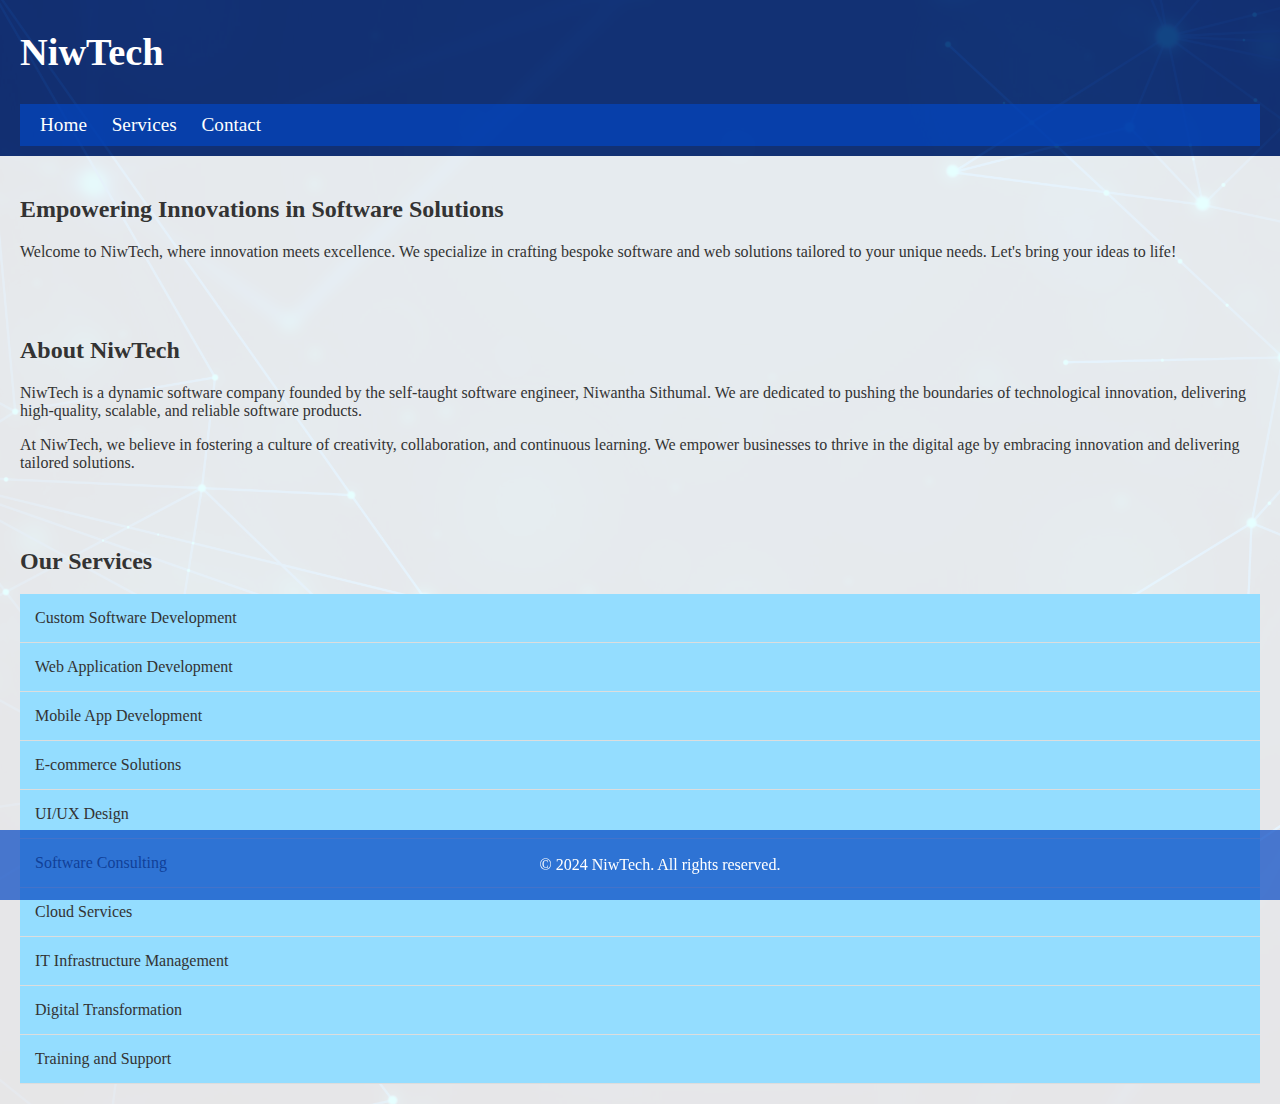
<file: MyOwnWebsite/Index.html>
<!DOCTYPE html>
<html lang="en">

<head>
    <meta charset="UTF-8">
    <meta name="viewport" content="width=device-width, initial-scale=1.0">
    <title>NiwTech | Innovative Software Solutions</title>
    <link rel="stylesheet" href="1.css">
</head>

<body>
    <header>
        <h1 class="logo">NiwTech</h1>
        <nav>
            <a href="index1.html">Home</a>
            <!-- <a href="about.html">About</a> -->
            <a href="skills.html">Services</a>
            <a href="contact.html">Contact</a>
        </nav>
    </header>
    <section class="hero">
        <div class="hero-content">
            <h2 class="hero-title">Empowering Innovations in Software Solutions</h2>
            <p class="hero-text">
                Welcome to NiwTech, where innovation meets excellence. We specialize in crafting bespoke software and web solutions tailored to your unique needs. Let's bring your ideas to life!
            </p>
        </div>
    </section>
    <section class="about">
        <div class="container">
            <h2>About NiwTech</h2>
            <p>
                NiwTech is a dynamic software company founded by the self-taught software engineer, Niwantha Sithumal. We are dedicated to pushing the boundaries of technological innovation, delivering high-quality, scalable, and reliable software products.
            </p>
            <p>
                At NiwTech, we believe in fostering a culture of creativity, collaboration, and continuous learning. We empower businesses to thrive in the digital age by embracing innovation and delivering tailored solutions.
            </p>
        </div>
    </section>
    <section class="services">
        <div class="container">
            <h2>Our Services</h2>
            <ul>
                <li>Custom Software Development</li>
                <li>Web Application Development</li>
                <li>Mobile App Development</li>
                <li>E-commerce Solutions</li>
                <li>UI/UX Design</li>
                <li>Software Consulting</li>
                <li>Cloud Services</li>
                <li>IT Infrastructure Management</li>
                <li>Digital Transformation</li>
                <li>Training and Support</li>
            </ul>
        </div>
    </section>
    <footer>
        <p>&copy; 2024 NiwTech. All rights reserved.</p>
    </footer>
</body>

</html>
</file>
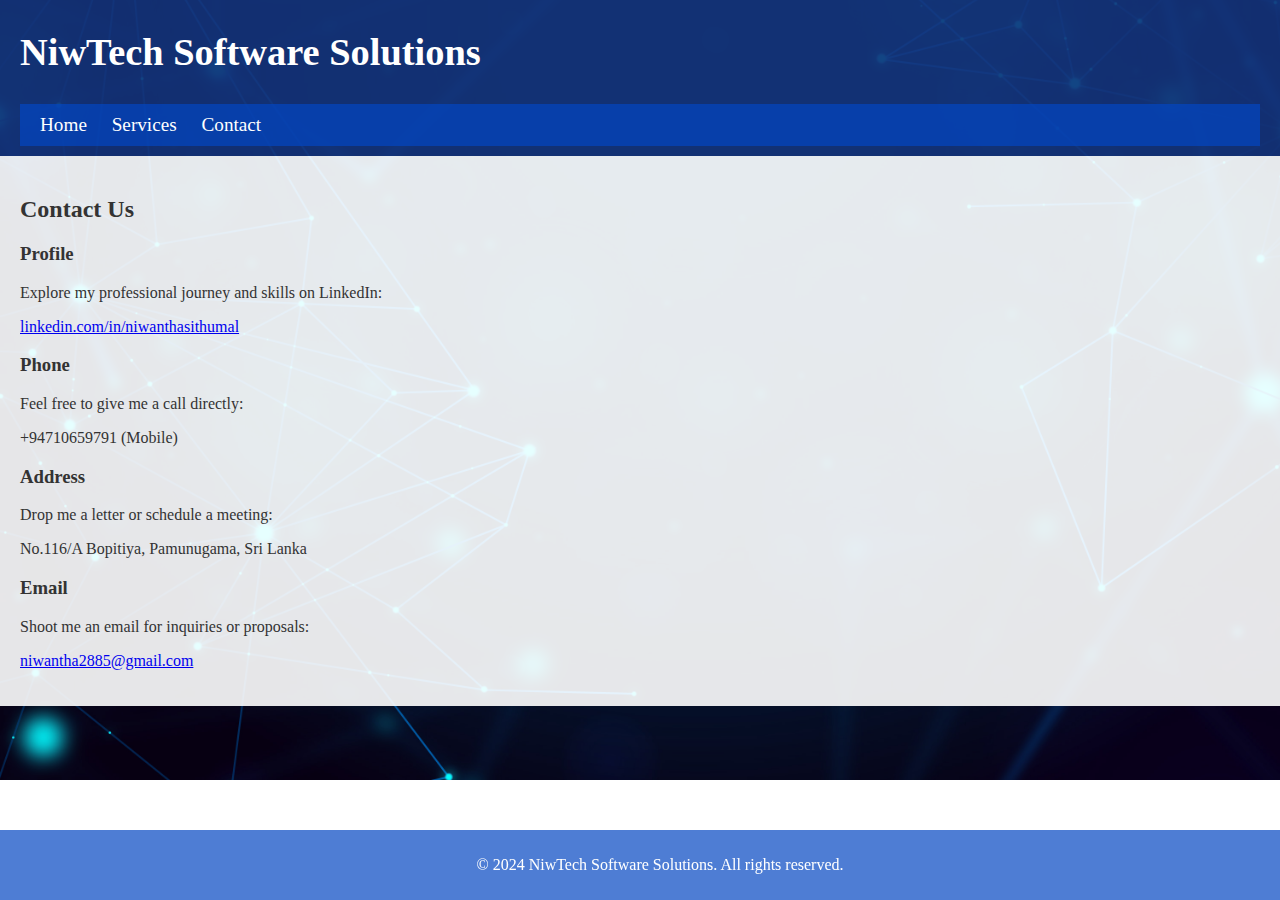
<file: MyOwnWebsite/contact.html>
<!DOCTYPE html>
<html lang="en">

<head>
    <meta charset="UTF-8">
    <meta name="viewport" content="width=device-width, initial-scale=1.0">
    <title>NiwTech | Contact</title>
    <link rel="stylesheet" href="1.css">
</head>

<body>
    <header>
        <h1 class="logo">NiwTech Software Solutions</h1>
        <nav>
            <a href="index1.html">Home</a>
 <!-- <a href="about.html">About</a> -->
            <a href="skills.html">Services</a>
            <a href="contact.html">Contact</a>
        </nav>
    </header>

    <section class="contact">
        <h2>Contact Us</h2>
        <div class="contact-info">
            <div class="profile">
                <h3>Profile</h3>
                <p>Explore my professional journey and skills on LinkedIn:</p>
                <a href="https://www.linkedin.com/in/niwanthasithumal">linkedin.com/in/niwanthasithumal</a>
            </div>

            <div class="phone">
                <h3>Phone</h3>
                <p>Feel free to give me a call directly:</p>
                <p>+94710659791 (Mobile)</p>
            </div>

            <div class="address">
                <h3>Address</h3>
                <p>Drop me a letter or schedule a meeting:</p>
                <p>No.116/A Bopitiya, Pamunugama, Sri Lanka</p>
            </div>

            <div class="email">
                <h3>Email</h3>
                <p>Shoot me an email for inquiries or proposals:</p>
                <p><a href="mailto:niwantha2885@gmail.com">niwantha2885@gmail.com</a></p>
            </div>
        </div>
    </section>

    <footer>
        <p>&copy; 2024 NiwTech Software Solutions. All rights reserved.</p>
    </footer>
</body>

</html>
</file>
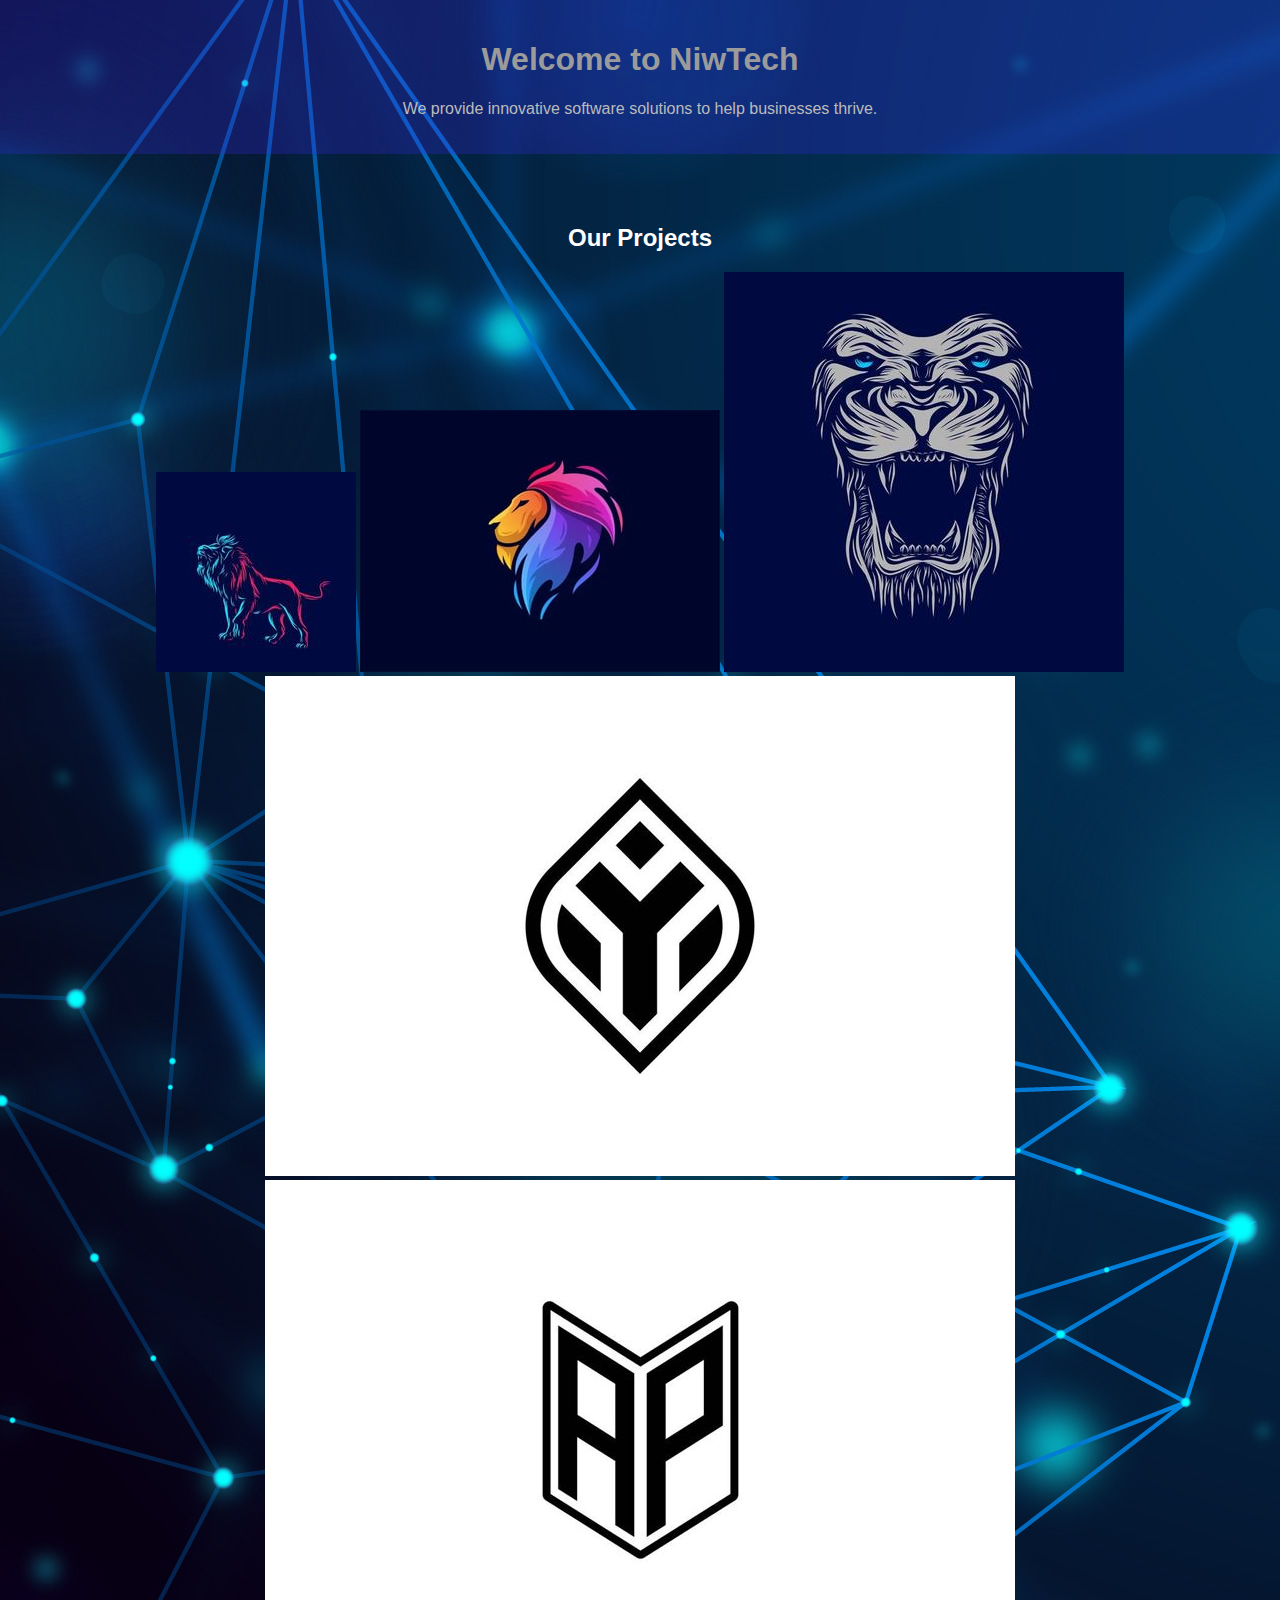
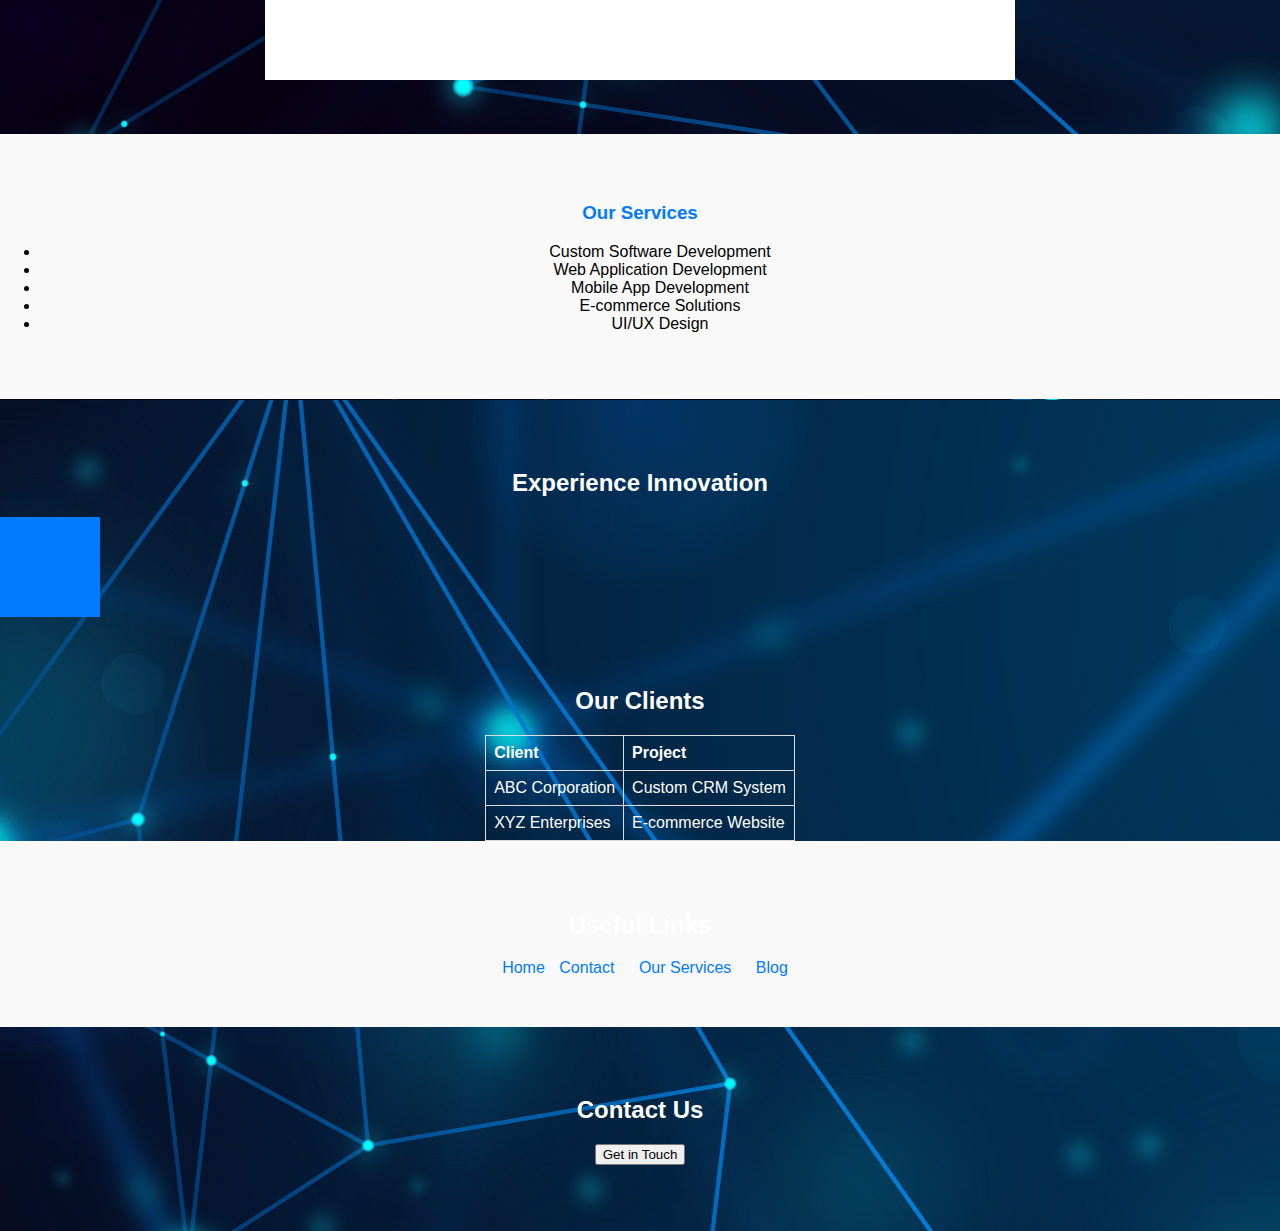
<file: MyOwnWebsite/index1.html>
<!DOCTYPE html>
<html lang="en">

<head>
  <meta charset="UTF-8">
  <meta name="viewport" content="width=device-width, initial-scale=1.0">
  <title>NiwTech - Innovative Solutions for Businesses</title>
  <link rel="stylesheet" href="about.css">
</head>

<body>

  <!-- Header -->
  <header>
    <h1>Welcome to NiwTech</h1>
    <p>We provide innovative software solutions to help businesses thrive.</p>
  </header>

  <!-- Section: Our Projects -->
  <section class="projects">
    <h2>Our Projects</h2>
    <div>
      <img src="pic/1.jpg" alt="Project 1" class="image">
      <img src="pic/2.jpg" alt="Project 2" class="image">
      <img src="pic/6.jpg" alt="Project 3" class="image">
      <img src="pic/4.jpg" alt="Project 4" class="image">
      <img src="pic/5.jpg" alt="Project 5" class="image">
    </div>
  </section>

  <!-- Section: Our Services -->
  <section class="services">
    <h3>Our Services</h3>
    <ul>
      <li>Custom Software Development</li>
      <li>Web Application Development</li>
      <li>Mobile App Development</li>
      <li>E-commerce Solutions</li>
      <li>UI/UX Design</li>
    </ul>
  </section>

  <!-- Section: Simple Animation -->
  <section class="animation-section">
    <h2>Experience Innovation</h2>
    <div class="animation"></div>
  </section>

  <!-- Section: Our Clients -->
  <section class="clients">
    <h2>Our Clients</h2>
    <table>
      <tr>
        <th>Client</th>
        <th>Project</th>
      </tr>
      <tr>
        <td>ABC Corporation</td>
        <td>Custom CRM System</td>
      </tr>
      <tr>
        <td>XYZ Enterprises</td>
        <td>E-commerce Website</td>
      </tr>
    </table>
  </section>

  <!-- Section: Useful Links -->
  <section class="links">
    <h2>Useful Links</h2>
    <ul>
      
    </ul>
    
    <li></li><a href="index1.html">Home</a>
    <li> <a href="contact.html">Contact</a></li>
    <li><a href="skills.html">Our Services</a></li>

    <li><a href="https://www.blogger.com/blog/posts/6866727920566804196">Blog</a></li>
    </ul>
  </section>

  <!-- Section: Contact Us -->
  <section class="contact">
    <h2>Contact Us</h2>
    <button onclick="contactUs()">Get in Touch</button>
    <p id="contactMessage"></p>
  </section>

  <!-- JavaScript -->
  <script src="just.js"></script>

</body>

</html>
</file>
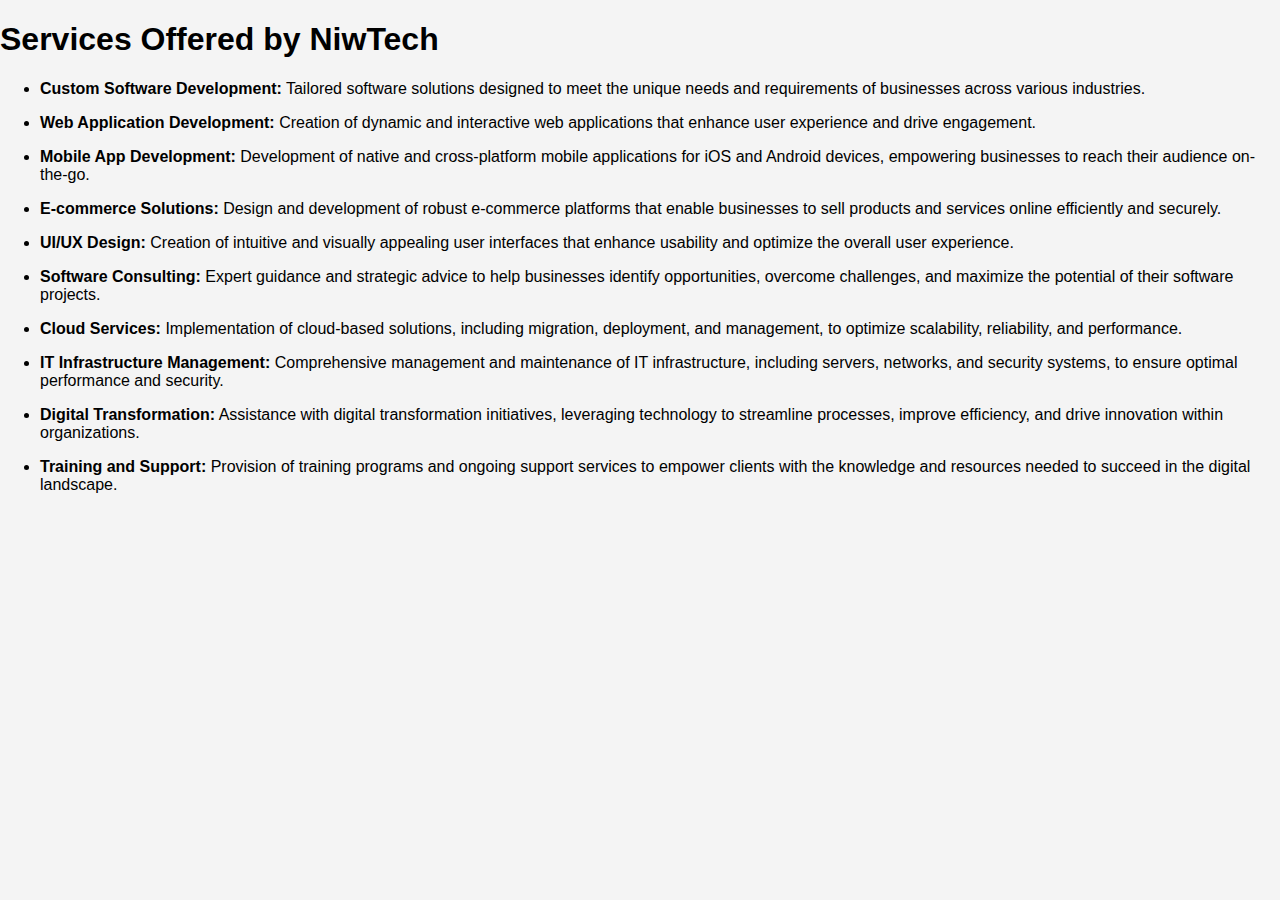
<file: MyOwnWebsite/message.html>
<!DOCTYPE html>
<html lang="en">
<head>
  <meta charset="UTF-8">
  <meta name="viewport" content="width=device-width, initial-scale=1.0">
  <title>NiwTech Services</title>
  <link rel="stylesheet" href="s2.css">
</head>
<body>
  <h1>Services Offered by NiwTech</h1>
  <ul>
    <li>
      <p><strong>Custom Software Development:</strong> Tailored software solutions designed to meet the unique needs and requirements of businesses across various industries.</p>
    </li>
    <li>
      <p><strong>Web Application Development:</strong> Creation of dynamic and interactive web applications that enhance user experience and drive engagement.</p>
    </li>
    <li>
      <p><strong>Mobile App Development:</strong> Development of native and cross-platform mobile applications for iOS and Android devices, empowering businesses to reach their audience on-the-go.</p>
    </li>
    <li>
      <p><strong>E-commerce Solutions:</strong> Design and development of robust e-commerce platforms that enable businesses to sell products and services online efficiently and securely.</p>
    </li>
    <li>
      <p><strong>UI/UX Design:</strong> Creation of intuitive and visually appealing user interfaces that enhance usability and optimize the overall user experience.</p>
    </li>
    <li>
      <p><strong>Software Consulting:</strong> Expert guidance and strategic advice to help businesses identify opportunities, overcome challenges, and maximize the potential of their software projects.</p>
    </li>
    <li>
      <p><strong>Cloud Services:</strong> Implementation of cloud-based solutions, including migration, deployment, and management, to optimize scalability, reliability, and performance.</p>
    </li>
    <li>
      <p><strong>IT Infrastructure Management:</strong> Comprehensive management and maintenance of IT infrastructure, including servers, networks, and security systems, to ensure optimal performance and security.</p>
    </li>
    <li>
      <p><strong>Digital Transformation:</strong> Assistance with digital transformation initiatives, leveraging technology to streamline processes, improve efficiency, and drive innovation within organizations.</p>
    </li>
    <li>
      <p><strong>Training and Support:</strong> Provision of training programs and ongoing support services to empower clients with the knowledge and resources needed to succeed in the digital landscape.</p>
    </li>
  </ul>
</body>
</html>
</file>
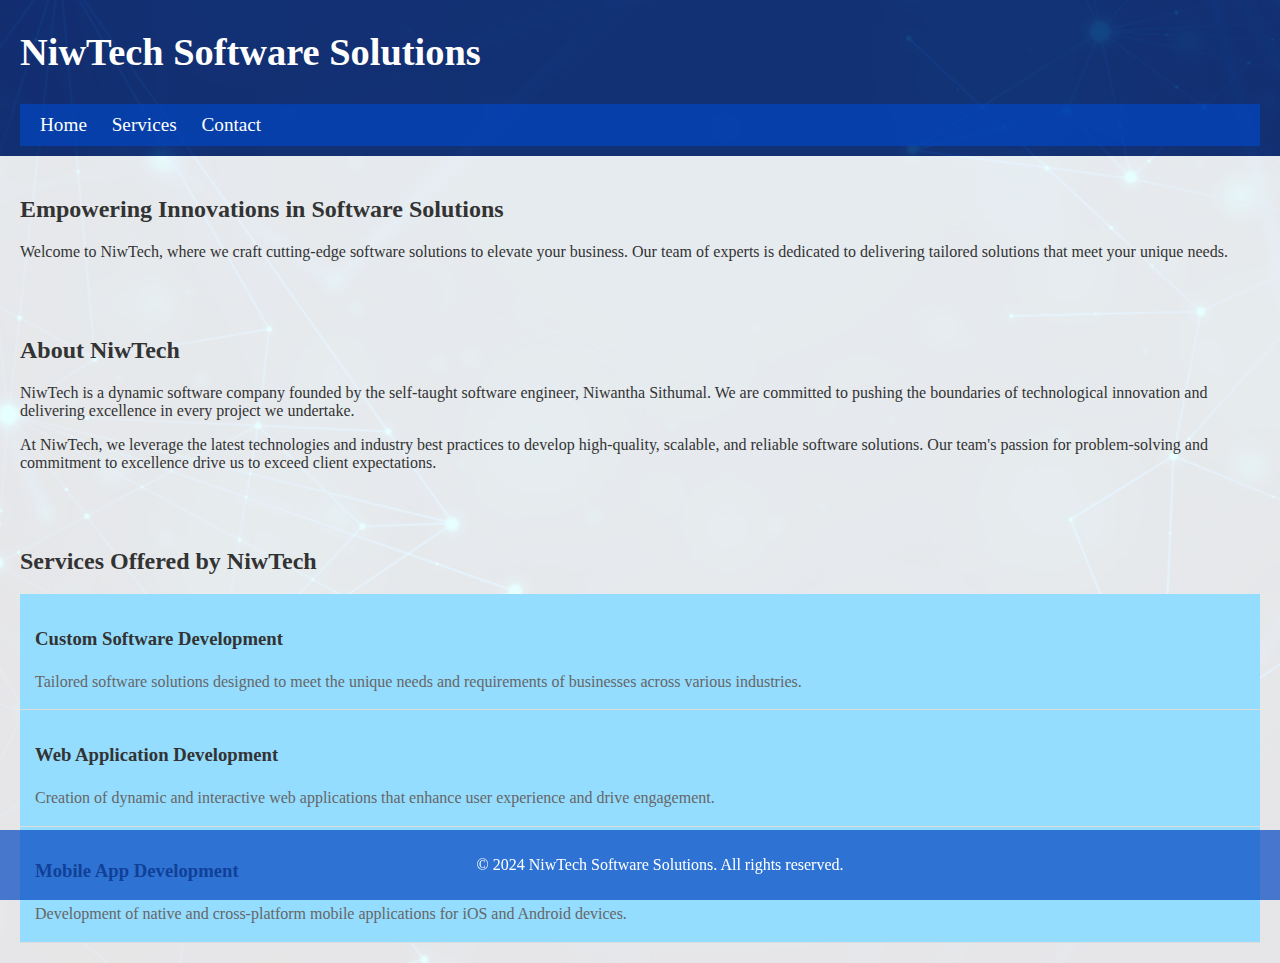
<file: MyOwnWebsite/skills.html>
<!DOCTYPE html>
<html lang="en">

<head>
    <meta charset="UTF-8">
    <meta name="viewport" content="width=device-width, initial-scale=1.0">
    <title>NiwTech | Innovative Software Solutions</title>
    <link rel="stylesheet" href="1.css">
</head>

<body>
    <header>
        <h1 class="logo">NiwTech Software Solutions</h1>
        <nav>
            <a href="index1.html">Home</a>
      <!-- <a href="about.html">About</a> -->
            <a href="skills.html">Services</a>
            <a href="contact.html">Contact</a>
        </nav>
    </header>

    <section class="hero">
        <div class="hero-content">
            <h2 class="hero-title">Empowering Innovations in Software Solutions</h2>
            <p class="hero-text">
                Welcome to NiwTech, where we craft cutting-edge software solutions to elevate your business. Our team of experts is dedicated to delivering tailored solutions that meet your unique needs.
            </p>
        </div>
    </section>

    <section class="about">
        <div class="container">
            <h2>About NiwTech</h2>
            <p>
                NiwTech is a dynamic software company founded by the self-taught software engineer, Niwantha Sithumal. We are committed to pushing the boundaries of technological innovation and delivering excellence in every project we undertake.
            </p>
            <p>
                At NiwTech, we leverage the latest technologies and industry best practices to develop high-quality, scalable, and reliable software solutions. Our team's passion for problem-solving and commitment to excellence drive us to exceed client expectations.
            </p>
        </div>
    </section>

    <section class="services">
        <div class="container">
            <h2>Services Offered by NiwTech</h2>
            <ul>
                <li>
                    <h3>Custom Software Development</h3>
                    <p>Tailored software solutions designed to meet the unique needs and requirements of businesses across various industries.</p>
                </li>
                <li>
                    <h3>Web Application Development</h3>
                    <p>Creation of dynamic and interactive web applications that enhance user experience and drive engagement.</p>
                </li>
                <li>
                    <h3>Mobile App Development</h3>
                    <p>Development of native and cross-platform mobile applications for iOS and Android devices.</p>
                </li>
                <!-- Add more services here -->
            </ul>
        </div>
    </section>

    <footer>
        <p>&copy; 2024 NiwTech Software Solutions. All rights reserved.</p>
    </footer>
</body>

</html>
</file>
<file: MyOwnWebsite/1.css>
/* Combined CSS with Improved Colors */

body {
    font-family: 'Times New Roman', Times, serif;
    margin: 0;
    padding: 0;
    background-image: url('3409297.jpg'); /* Replace 'background-image.jpg' with the path to your image */
    background-size: cover;
    background-position: center;
    background-repeat: no-repeat;
}

header {
    background-color: rgba(20, 49, 119, 0.9); /* Dark blue with transparency */
    color: #fff;
    padding: 10px 20px;
    text-align: left;
    font-size: larger;
}

nav {
    background-color: rgba(3, 70, 194, 0.7); /* Blue with transparency */
    color: #fff;
    padding: 10px 20px;
    text-align: left;
}

nav a {
    color: #fff;
    text-decoration: none;
    margin-right: 20px;
}

nav a:hover {
    color: #ccc;
}

section {
    padding: 20px;
    background-color: rgba(255, 255, 255, 0.9); /* White with transparency */
    color: #333; /* Dark gray text */
}

footer {
    background-color: rgba(3, 70, 194, 0.7); /* Blue with transparency */
    color: #fff;
    padding: 10px 20px;
    text-align: center;
    position: fixed;
    bottom: 0;
    width: 100%;
}

/* Additional Styles for List */
h1 {
    text-align: left;
    margin-top: 20px;
    margin-bottom: 30px;
    color: #ffffff;
}

ul {
    list-style-type: none;
    padding: 0;
    margin: 0;
}

li {
    padding: 15px;
    background-color: #94ddff; /* Light blue */
    border-bottom: 1px solid #ddd;
}

li:hover {
    background-color: #007bff; /* Darker blue on hover */
}

li p {
    margin: 0;
    color: #666;
    line-height: 1.6;
}

#listid{
    color: black;
    border-radius: 15px;
    border: 1px solid #ddd;  
}
</file>
<file: MyOwnWebsite/about.css>
/* General Styles */
body {
  background-image: url('3409297.jpg'); /* Replace 'background-image.jpg' with the path to your image */
    background-size:auto;
  font-family: Arial, sans-serif;
  margin: 0;
  padding: 0;
}

h1 {
  color: #9b9b9b;
}

.services
{
  color: black;
}

h3{
  color: #007bff;
}

h2 {
  color: rgb(255, 255, 255);
}

p {
  color: #bbbbbb;
}

/* Header Styles */
header {
  background-color: #3f2afc3d;
  padding: 20px;
  text-align: center;
}

/* Project Section Styles */
.projects {
  padding: 50px 0;
  text-align: center;
}

.project-gallery {
  display: flex;
  justify-content: center;
  flex-wrap: wrap;
}

.project-image {
  width: 200px;
  height: 150px;
  margin: 10px;
  border: 1px solid #ddd;
}

/* Services Section Styles */
.services {
  background-color: #f9f9f9;
  padding: 50px 0;
  text-align: center;
}

/* Animation Section Styles */
.animation-section {
  text-align: center;
  padding: 50px 0;
}

.animation {
  width: 100px;
  height: 100px;
  background-color: #007bff;
  position: relative;
  animation: move 2s infinite alternate;
}

@keyframes move {
  0% {
    left: 0;
  }
  100% {
    left: 200px;
  }
}

/* Clients Section Styles */
.clients {
  padding: auto;
  text-align: center;
  color: white;
}

table {
  border-collapse: collapse;
  margin: 0 auto;
}

th, td {
  border: 1px solid #ddd;
  padding: 8px;
  text-align: left;
}

/* Links Section Styles */
.links {
  background-color: #f9f9f9;
  padding: 50px 0;
  text-align: center;
}

.links ul {
  list-style: none;
  padding: 0;
}

.links li {
  display: inline;
  margin: 0 10px;
}

.links a {
  color: #007bff;
  text-decoration: none;
}

.links a:hover {
  text-decoration: underline;
}

/* Contact Section Styles */
.contact {
  padding: 50px 0;
  text-align: center;
}
</file>
<file: MyOwnWebsite/s2.css>
/* s2.css */

/* Global Styles */
body {
  font-family: Arial, sans-serif;
  margin: 0;
  padding: 0;
  background-color: #f4f4f4;
}

header {
  background-color: #333;
  color: #fff;
  text-align: center;
  padding: 20px 0;
}

nav {
  background-color: #444;
  padding: 10px 0;
  text-align: center;
}

nav a {
  color: #fff;
  text-decoration: none;
  margin: 0 10px;
}

nav a:hover {
  text-decoration: underline;
}

section {
  padding: 20px;
}

/* Contact Section Styles */
.contact {
  background-color: #fff;
  padding: 40px 20px;
}

.contact-info h2 {
  color: #333;
}

.contact-info p {
  margin: 10px 0;
}

.contact-info a {
  color: #007bff;
}

footer {
  background-color: #333;
  color: #fff;
  text-align: center;
  padding: 20px 0;
}
</file>
